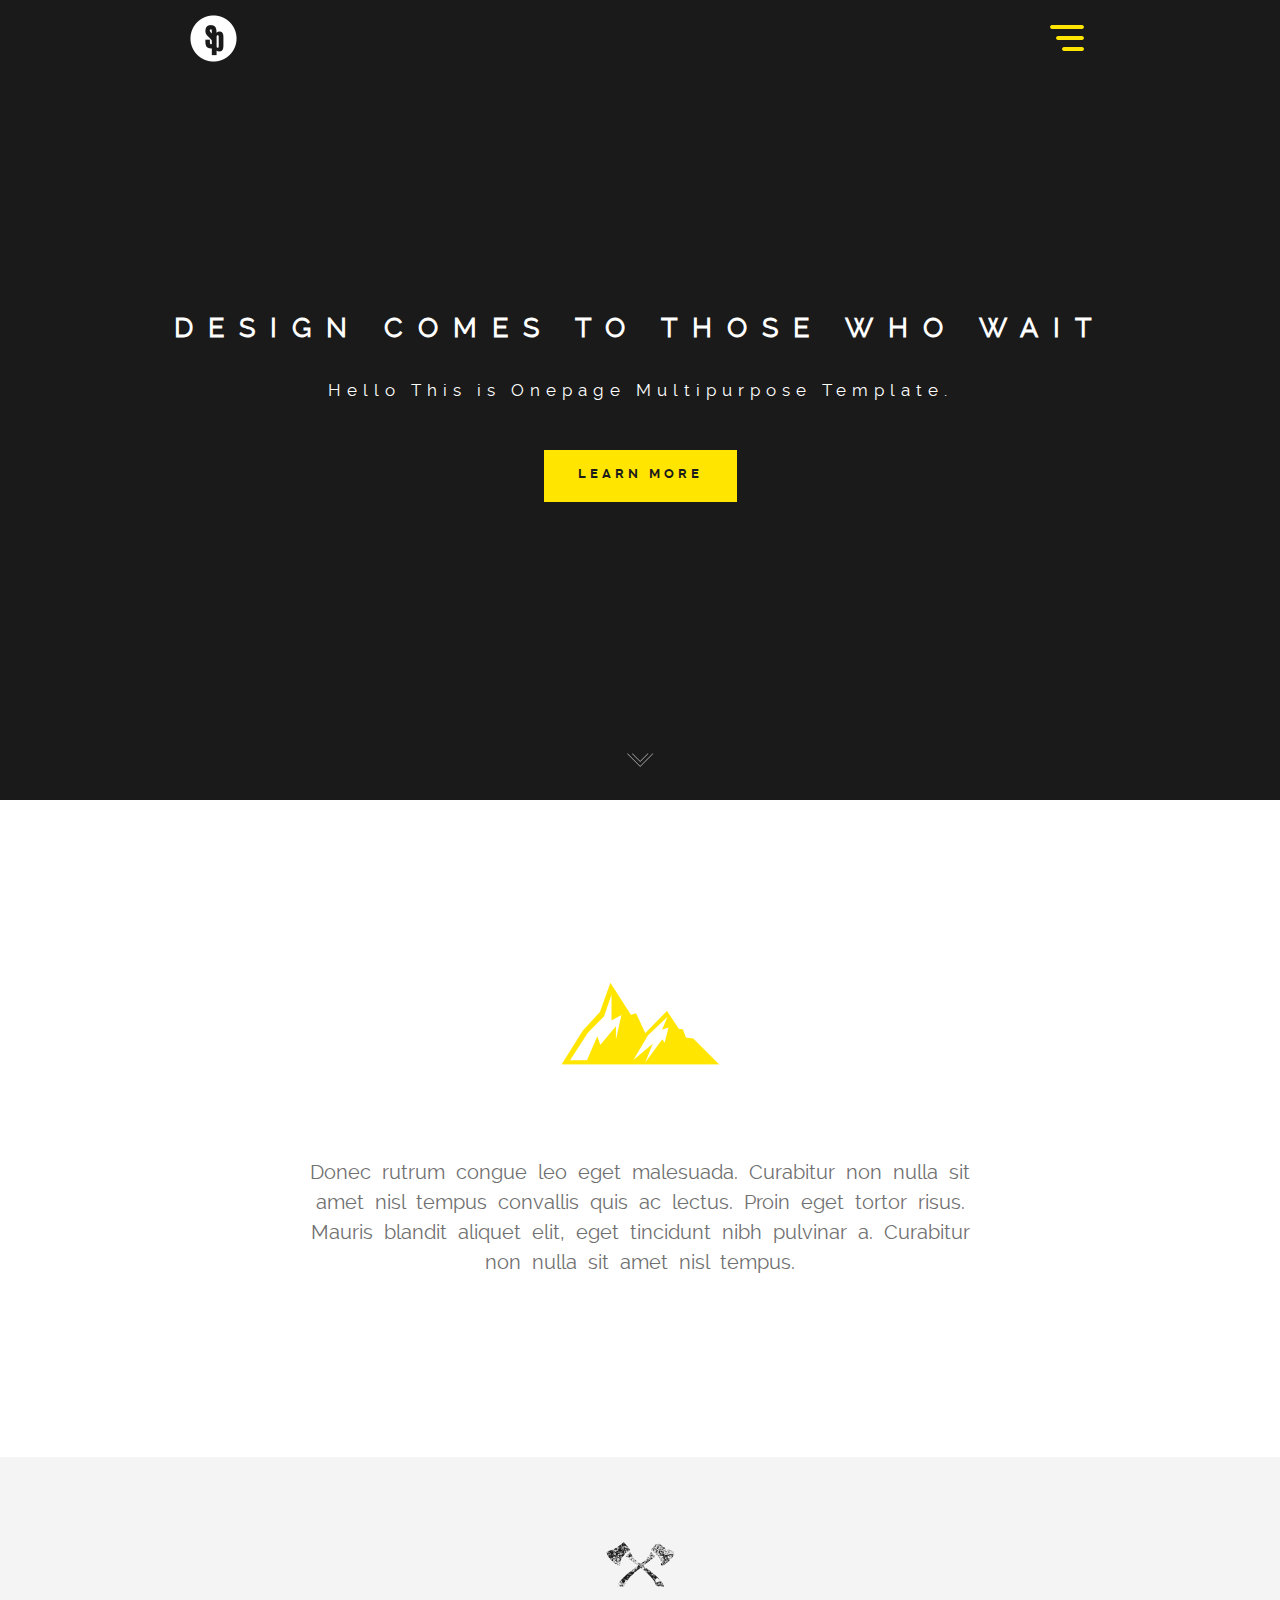
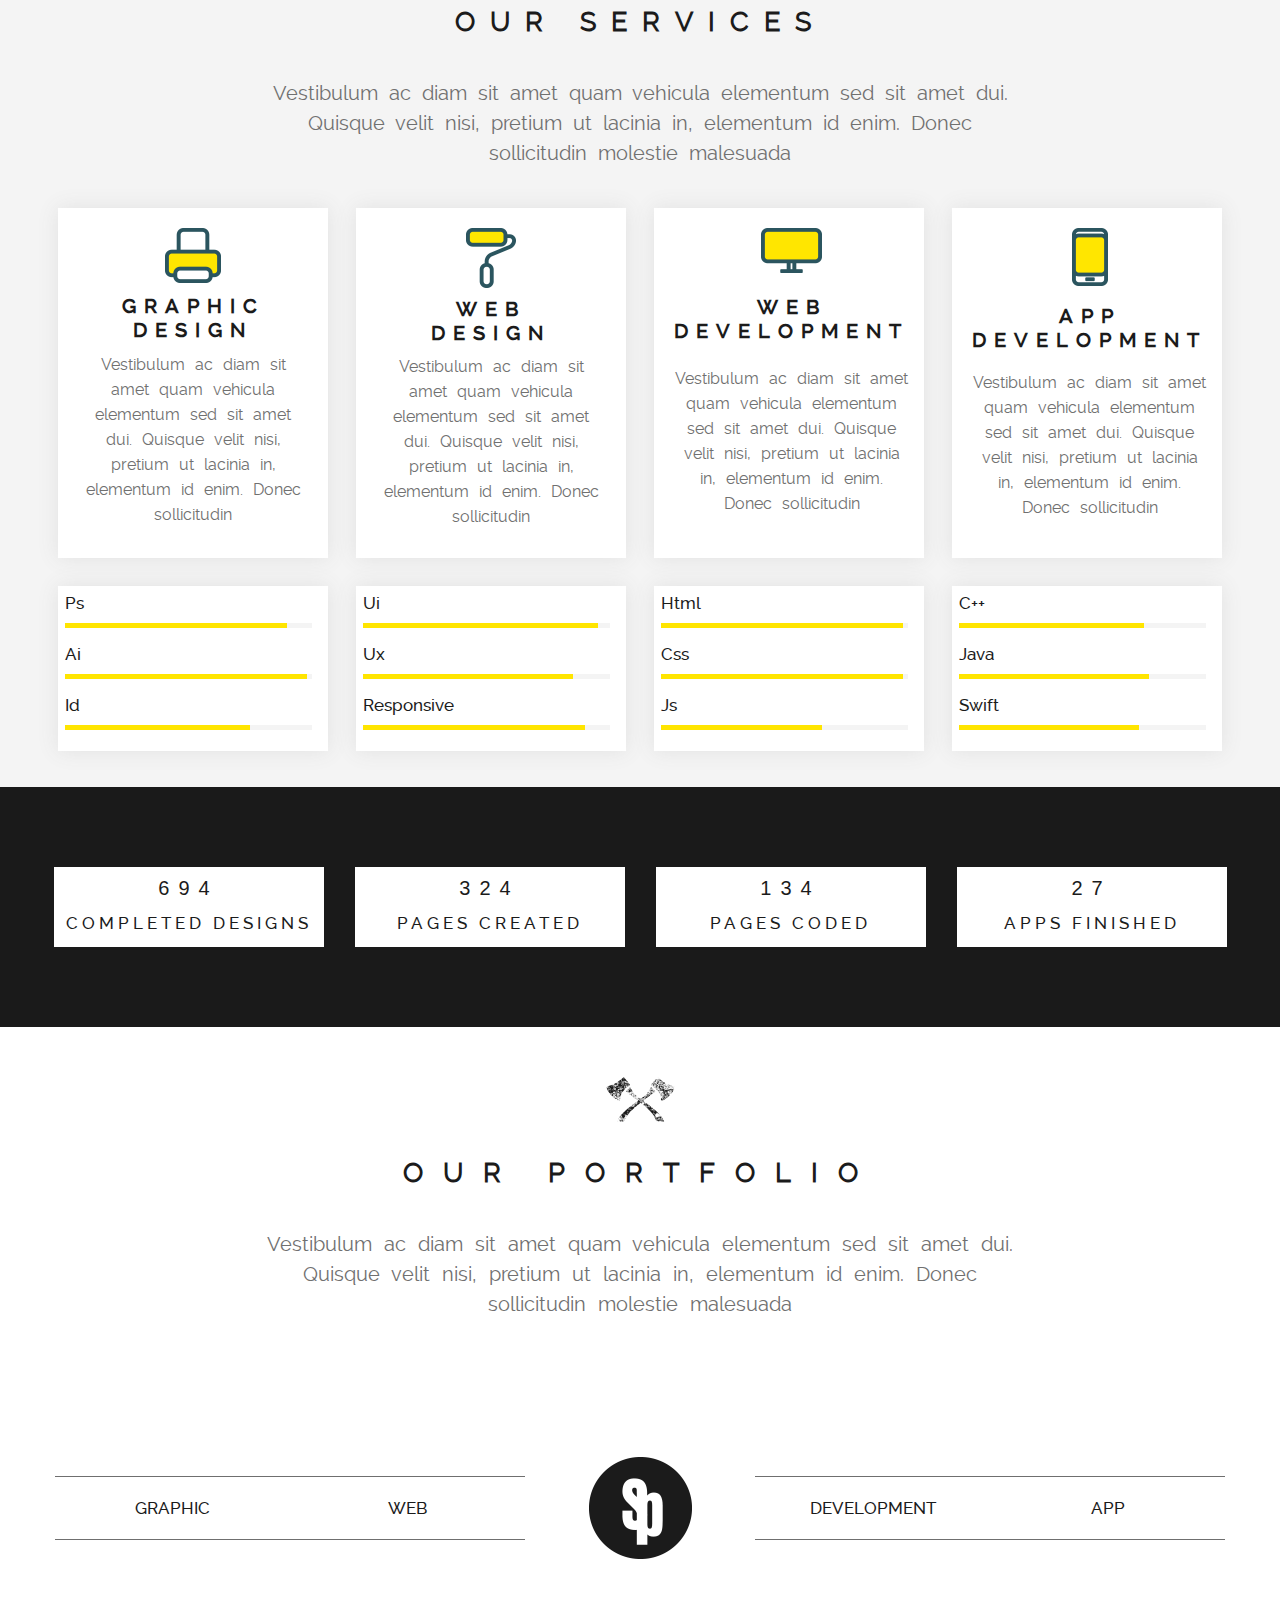
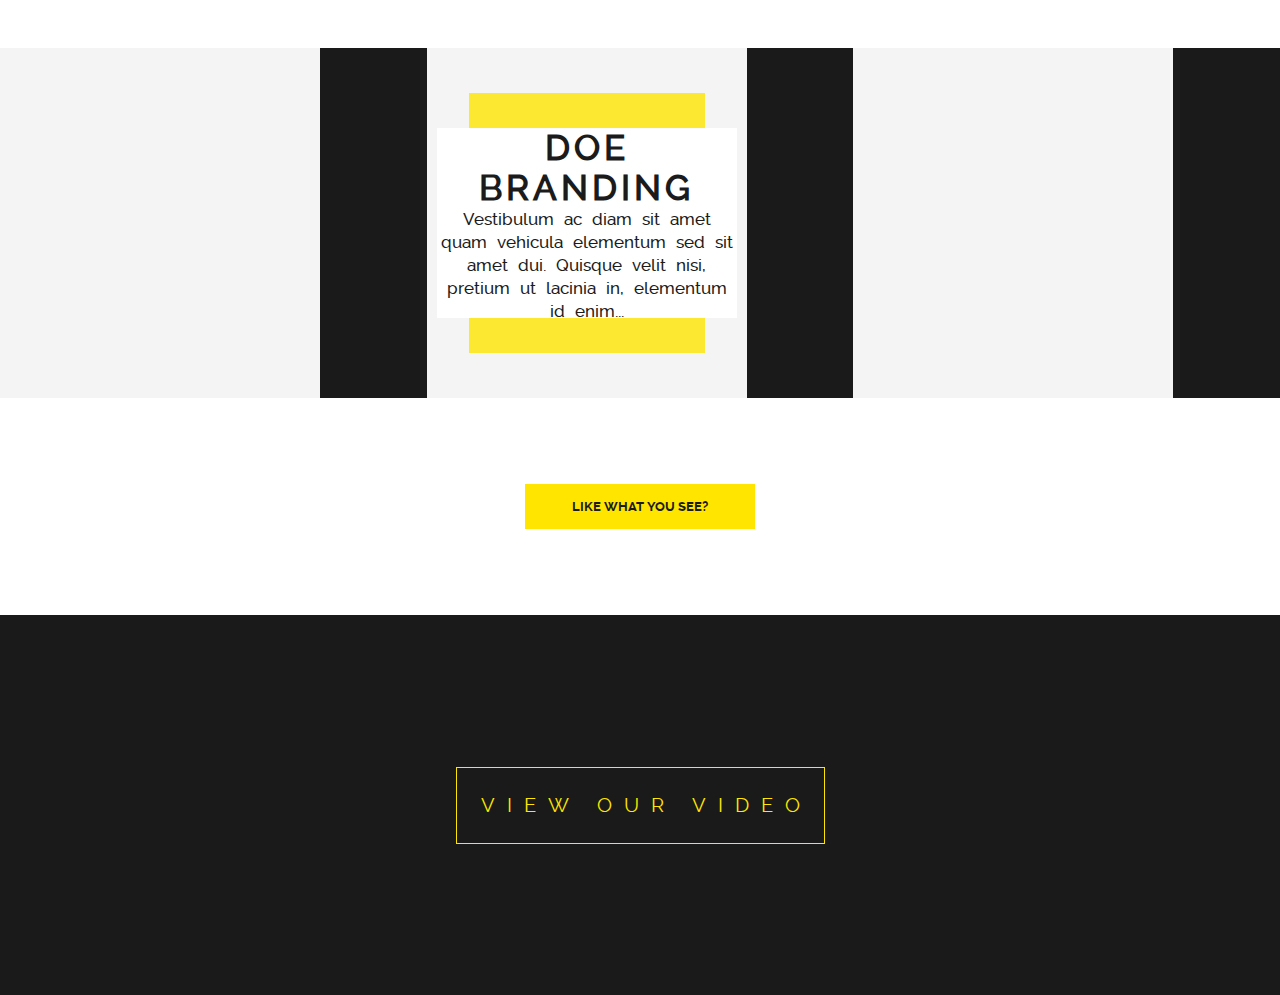
<file: sparkle/index.html>
<!DOCTYPE html>
<html lang="en">

<head>
  <meta charset="UTF-8">
  <meta name="viewport" content="width=device-width, initial-scale=1.0">
  <meta http-equiv="X-UA-Compatible" content="ie=edge">
  <link rel="stylesheet" href="css/style.css">
  <link rel="stylesheet" href="fonts/fonts.css">
  <link href="https://fonts.googleapis.com/css?family=Raleway&display=swap" rel="stylesheet" type='text/css'>
  <title>Document</title>
</head>

<body>

  <header class="header">
    <a href="#" class="header-logo"><img src="img/logo.png" alt="logo"></a>
    <div class="header-menu"><img src="img/menu.png" alt="menu"></div>
    <section class="header-section">
      <h1>DESIGN COMES TO THOSE WHO WAIT</h1>
      <p>Hello This is Onepage Multipurpose Template.</p>
    </section>
    <button class="header-button">LEARN MORE</button>
    <img class="header-arrow" src="img/arrow.png" alt="arrow">
  </header>

  <section class="mountain">
    <img src="img/mt.png" alt="mt">
    <article>Donec rutrum congue leo eget malesuada. Curabitur non nulla sit
      amet nisl tempus convallis quis ac lectus. Proin eget tortor risus.
      Mauris blandit aliquet elit, eget tincidunt nibh pulvinar a.
      Curabitur non nulla sit amet nisl tempus.
    </article>
  </section>

  <section class="services">
    <img src="img/axes.png" alt="axes" class="services-axes">
    <div class="services-text">
      <h1>OUR SERVICES</h1>
      <p>Vestibulum ac diam sit amet quam vehicula elementum sed sit amet dui.
        Quisque velit nisi, pretium ut lacinia in, elementum id enim. Donec
        sollicitudin molestie malesuada</p>
    </div>
    <div class="services-features">
      <div class="services-features-desc">
        <img src="img/gr_design.png" alt="gr">
        <h1>GRAPHIC<br>DESIGN</h1>
        <p>Vestibulum ac diam sit amet quam vehicula elementum sed sit amet dui.
          Quisque velit nisi, pretium ut lacinia in, elementum id enim.
          Donec sollicitudin</p>
      </div>
      <div class="services-features-desc">
        <img src="img/web_design.png" alt="web">
        <h1>WEB<br>DESIGN</h1>
        <p>Vestibulum ac diam sit amet quam vehicula elementum sed sit amet dui.
          Quisque velit nisi, pretium ut lacinia in, elementum id enim.
          Donec sollicitudin</p>
      </div>
      <div class="services-features-desc">
        <img src="img/web_dev.png" alt="dev">
        <h1>WEB<br>DEVELOPMENT</h1>
        <p>Vestibulum ac diam sit amet quam vehicula elementum sed sit amet dui.
          Quisque velit nisi, pretium ut lacinia in, elementum id enim.
          Donec sollicitudin</p>
      </div>
      <div class="services-features-desc">
        <img src="img/app_dev.png" alt="app">
        <h1>APP<br>DEVELOPMENT</h1>
        <p>Vestibulum ac diam sit amet quam vehicula elementum sed sit amet dui.
          Quisque velit nisi, pretium ut lacinia in, elementum id enim.
          Donec sollicitudin</p>
      </div>
      <div class="services-features-graph">
        <p>Ps</p>
        <progress max="100" value="90"></progress>
        <p>Ai</p>
        <progress max="100" value="98"></progress>
        <p>Id</p>
        <progress max="100" value="75"></progress>
      </div>
      <div class="services-features-graph">
        <p>Ui</p>
        <progress value="95" max="100"></progress>
        <p>Ux</p>
        <progress value="85" max="100"></progress>
        <p>Responsive</p>
        <progress value="90" max="100"></progress>
      </div>
      <div class="services-features-graph">
        <p>Html</p>
        <progress max="100" value="98"></progress>
        <p>Css</p>
        <progress max="100" value="98"></progress>
        <p>Js</p>
        <progress max="100" value="65"></progress>
      </div>
      <div class="services-features-graph">
        <p>C++</p>
        <progress max="100" value="75"></progress>
        <p>Java</p>
        <progress max="100" value="77"></progress>
        <p>Swift</p>
        <progress max="100" value="73"></progress>
      </div>
    </div>
  </section>

  <section class="statistics">
    <div>
      <span>694</span>
      <p>COMPLETED DESIGNS</p>
    </div>
    <div>
      <span>324</span>
      <p>PAGES CREATED</p>
    </div>
    <div>
      <span>134</span>
      <p>PAGES CODED</p>
    </div>
    <div>
      <span>27</span>
      <p>APPS FINISHED</p>
    </div>
  </section>

  <section class="portfolio">
    <div class="portfolio-title">
      <img src="img/axes.png" alt="axes">
      <h1>OUR PORTFOLIO</h1>
      <p>Vestibulum ac diam sit amet quam vehicula elementum sed sit amet dui.
        Quisque velit nisi, pretium ut lacinia in, elementum id enim.
        Donec sollicitudin molestie malesuada</p>
    </div>
    <nav class="portfolio-nav">
      <div class="portfolio-nav-link">
        <p>GRAPHIC</p>
      </div>
      <div class="portfolio-nav-link">
        <p>WEB</p>
      </div>
      <img src="img/logo2.png" alt="logo">
      <div class="portfolio-nav-link">
        <p>DEVELOPMENT</p>
      </div>
      <div class="portfolio-nav-link">
        <p>APP</p>
      </div>
    </nav>
    <div class="portfolio-projs">
      <div class="white"></div>
      <div class="black"></div>
      <div class="portfolio-projs-doe white">
        <div class="portfolio-projs-doe-text">
          <h1>DOE BRANDING</h1>
          <p>Vestibulum ac diam sit amet quam vehicula elementum sed sit amet dui.
            Quisque velit nisi, pretium ut lacinia in, elementum id enim...</p>
        </div>
        <div class="portfolio-projs-doe-yellow"></div>
      </div>
      <div class="black"></div>
      <div class="white"></div>
      <div class="black"></div>
    </div>
    <button>LIKE WHAT YOU SEE?</button>
  </section>

  <section class="veiw"><button>VIEW OUR VIDEO</button></section>

</body>

</html>
</file>
<file: sparkle/css/style.css>
@charset "UTF-8";
* {
  margin: 0;
  padding: 0; }

.header {
  background-color: #1a1a1a;
  display: grid;
  grid-template-columns: 1fr 1fr 1fr;
  grid-template-rows: minmax(70px, 1fr) 4fr 4fr 1fr;
  height: 800px;
  align-items: center;
  justify-items: center; }
  .header-menu {
    grid-column-start: 3; }
  .header-section {
    grid-row-start: 2;
    grid-column: 1/end;
    align-self: flex-end;
    font-family: "﻿Raleway-Regular", sans-serif;
    color: white;
    text-align: center; }
    .header-section h1 {
      font-size: 20pt;
      letter-spacing: 15px; }
    .header-section p {
      margin-top: 37px;
      font-size: 13pt;
      letter-spacing: 6px; }
  .header-button {
    grid-row-start: 3;
    align-self: flex-start;
    background-color: #ffe500;
    border: none;
    grid-column: 1/end;
    margin-top: 50px;
    padding: 16px 34px 21px;
    font-family: "﻿Raleway-Bold", sans-serif;
    font-size: 10pt;
    color: #1b1b1b;
    letter-spacing: 4px; }
  .header-arrow {
    grid-row-start: 4;
    grid-column: 1/end; }

.mountain {
  display: grid;
  justify-items: center;
  grid-template-rows: 265px 92px 300px;
  background-color: #ffffff;
  text-align: center; }
  .mountain article {
    grid-row-start: 3;
    align-self: flex-start;
    font-family: "﻿Raleway-Regular", sans-serif;
    font-size: 15pt;
    color: #707070;
    width: 55%;
    text-align: center;
    word-spacing: 6px;
    line-height: 30px;
    color: #707070; }
  .mountain img {
    align-self: flex-end; }

.services {
  background-color: #f4f4f4;
  display: grid;
  height: 930px;
  grid-template-rows: 130px 135px 665px;
  justify-items: center;
  align-items: flex-end; }
  .services-axes {
    grid-column: 1/end; }
  .services-text {
    text-align: center;
    grid-column: 1/end;
    font-family: ﻿Raleway-Regular, ﻿AdobeInvisFont, ﻿MyriadPro-Regular, sans-serif;
    color: #1b1b1b; }
    .services-text h1 {
      letter-spacing: 15px;
      font-size: 20pt; }
    .services-text p {
      word-spacing: 6px;
      margin-top: 41px;
      color: #707070;
      font-size: 15pt;
      width: 764px;
      height: 44px;
      line-height: 30px; }
  .services-features {
    height: 542px;
    margin-bottom: 37px;
    display: grid;
    grid-template-columns: repeat(4, 1fr);
    grid-template-rows: 350px 165px;
    grid-column-gap: 28px;
    grid-row-gap: 28px;
    text-align: center; }
    .services-features > div {
      box-shadow: 0 0 20px #e1e1e1; }
    .services-features-desc {
      background-color: #ffffff;
      display: grid;
      width: 230px;
      height: 310px;
      justify-items: center;
      padding: 20px; }
      .services-features-desc h1 {
        font-family: ﻿Raleway-Medium, ﻿AdobeInvisFont, ﻿MyriadPro-Regular, sans-serif;
        font-size: 15pt;
        color: #1b1b1b;
        letter-spacing: 8px; }
      .services-features-desc p {
        font-family: ﻿Raleway-Regular, ﻿AdobeInvisFont, ﻿MyriadPro-Regular;
        font-size: 12pt;
        color: #707070;
        word-spacing: 6px;
        line-height: 25px; }
    .services-features-graph {
      background-color: #ffffff;
      text-align: left;
      padding: 7px; }
      .services-features-graph progress::-webkit-progress-bar {
        width: 247px;
        height: 5px;
        margin-bottom: 15px;
        background-color: #f4f4f4; }
      .services-features-graph progress::-webkit-progress-value {
        width: 247px;
        height: 5px;
        margin-bottom: 15px;
        background-color: #ffe500; }
      .services-features-graph progress::-moz-progress-bar {
        width: 247px;
        height: 5px;
        margin-bottom: 15px;
        background-color: #f4f4f4;
        color: #ffe500; }
      .services-features-graph progress {
        width: 247px;
        height: 5px;
        margin-bottom: 15px;
        background-color: #f4f4f4;
        color: #ffe500; }
      .services-features-graph p {
        font-family: ﻿Raleway-Medium, ﻿AdobeInvisFont, ﻿MyriadPro-Regular, sans-serif;
        font-size: 13pt;
        color: #1b1b1b;
        margin-bottom: 10px; }

.statistics {
  background-color: #1a1a1a;
  display: grid;
  grid-template-columns: repeat(4, 270px);
  grid-column-gap: 31px;
  height: 240px;
  align-content: center;
  justify-content: center; }
  .statistics div {
    text-align: center;
    height: 70px;
    background-color: #ffffff;
    padding-top: 10px; }
    .statistics div span {
      letter-spacing: 9px;
      font-family: ﻿Montserrat-Medium, ﻿AdobeInvisFont, ﻿MyriadPro-Regular, sans-serif;
      font-size: 15pt;
      color: #1b1b1b; }
    .statistics div p {
      letter-spacing: 4px;
      margin-top: 13px;
      font-family: ﻿Raleway-Medium, ﻿AdobeInvisFont, ﻿MyriadPro-Regular, sans-serif;
      font-size: 13pt;
      color: #1b1b1b; }

.portfolio {
  display: grid;
  min-height: 1109px;
  grid-template-rows: minmax(263px, max-content) 190px 439px 217px;
  align-items: flex-end;
  justify-items: center; }
  .portfolio-title {
    margin: 50px;
    display: grid;
    justify-items: center;
    text-align: center; }
    .portfolio-title p {
      font-family: ﻿Raleway-Regular, ﻿AdobeInvisFont, ﻿MyriadPro-Regular, sans-serif;
      font-size: 15pt;
      color: #707070;
      margin-top: 41px;
      line-height: 30px;
      word-spacing: 7px;
      max-width: 754px; }
    .portfolio-title h1 {
      font-family: ﻿Raleway-Regular, ﻿AdobeInvisFont, ﻿MyriadPro-Regular, sans-serif;
      font-size: 20pt;
      color: #1b1b1b;
      margin-top: 35px;
      letter-spacing: 20px; }
  .portfolio-nav {
    display: grid;
    grid-template-columns: 235px 235px 230px 235px 235px;
    justify-content: center;
    align-items: center; }
    .portfolio-nav-link {
      height: 62px;
      text-align: center;
      display: grid;
      align-content: center;
      border: 1px solid #6f6f6f;
      border-left: 0;
      border-right: 0; }
      .portfolio-nav-link p {
        font-family: ﻿Raleway-Medium, ﻿AdobeInvisFont, ﻿MyriadPro-Regular;
        font-size: 13pt;
        color: #1b1b1b; }
    .portfolio-nav img {
      justify-self: center;
      align-self: center; }
  .portfolio-projs {
    display: grid;
    width: 100%;
    grid-template-columns: repeat(3, 320px 1fr);
    height: 350px; }
    .portfolio-projs > .white {
      background-color: #f4f4f4; }
    .portfolio-projs > .black {
      background-color: #1a1a1a; }
    .portfolio-projs-doe {
      display: grid;
      grid-template-columns: 32px 236px 32px;
      grid-template-rows: 35px 190px 35px;
      align-content: center;
      justify-content: center; }
      .portfolio-projs-doe-text {
        grid-row: 2/3;
        grid-column: 1/4;
        background-color: #ffffff;
        z-index: 1;
        text-align: center;
        display: grid;
        align-items: center;
        justify-content: center;
        font-family: ﻿Raleway-Medium, ﻿AdobeInvisFont, ﻿MyriadPro-Regular, sans-serif;
        font-size: 13pt;
        color: #1b1b1b; }
        .portfolio-projs-doe-text h1 {
          letter-spacing: 4px; }
        .portfolio-projs-doe-text p {
          word-spacing: 6px;
          line-height: 23px; }
      .portfolio-projs-doe-yellow {
        grid-row: 1/4;
        grid-column: 2/3;
        background-color: #fde831;
        z-index: 0; }
  .portfolio > button {
    background-color: #ffe500;
    font-family: ﻿Raleway-Bold, ﻿AdobeInvisFont, ﻿MyriadPro-Regular, sans-serif;
    font-size: 10pt;
    color: #1b1b1b;
    width: 230px;
    height: 45px;
    border: none;
    align-self: center; }

.veiw {
  display: grid;
  justify-content: center;
  align-content: center;
  height: 380px;
  background-color: #1a1a1a; }
  .veiw button {
    background-color: inherit;
    letter-spacing: 12px;
    text-align: center;
    padding-left: 12px;
    height: 77px;
    width: 369px;
    font-family: ﻿Raleway-Regular, ﻿AdobeInvisFont, ﻿MyriadPro-Regular, sans-serif;
    font-size: 15pt;
    color: #ffe600;
    border: 1px solid #ffe600; }

/*# sourceMappingURL=style.css.map */
</file>
<file: sparkle/fonts/fonts.css>
/*! Generated by Font Squirrel (https://www.fontsquirrel.com) on August 20, 2019 */



@font-face {
    font-family: '﻿Raleway-Bold';
    src: url('raleway-bold-webfont.woff2') format('woff2'),
         url('raleway-bold-webfont.woff') format('woff');
    font-weight: normal;
    font-style: normal;

}




@font-face {
    font-family: '﻿Raleway-Regular';
    src: url('raleway-regular-webfont.woff2') format('woff2'),
         url('raleway-regular-webfont.woff') format('woff');
    font-weight: normal;
    font-style: normal;

}

@font-face {
    font-family: '﻿Raleway-Medium';
    src: url('raleway-medium-webfont.woff2') format('woff2'),
         url('raleway-medium-webfont.woff') format('woff');
    font-weight: normal;
    font-style: normal;

}
</file>
